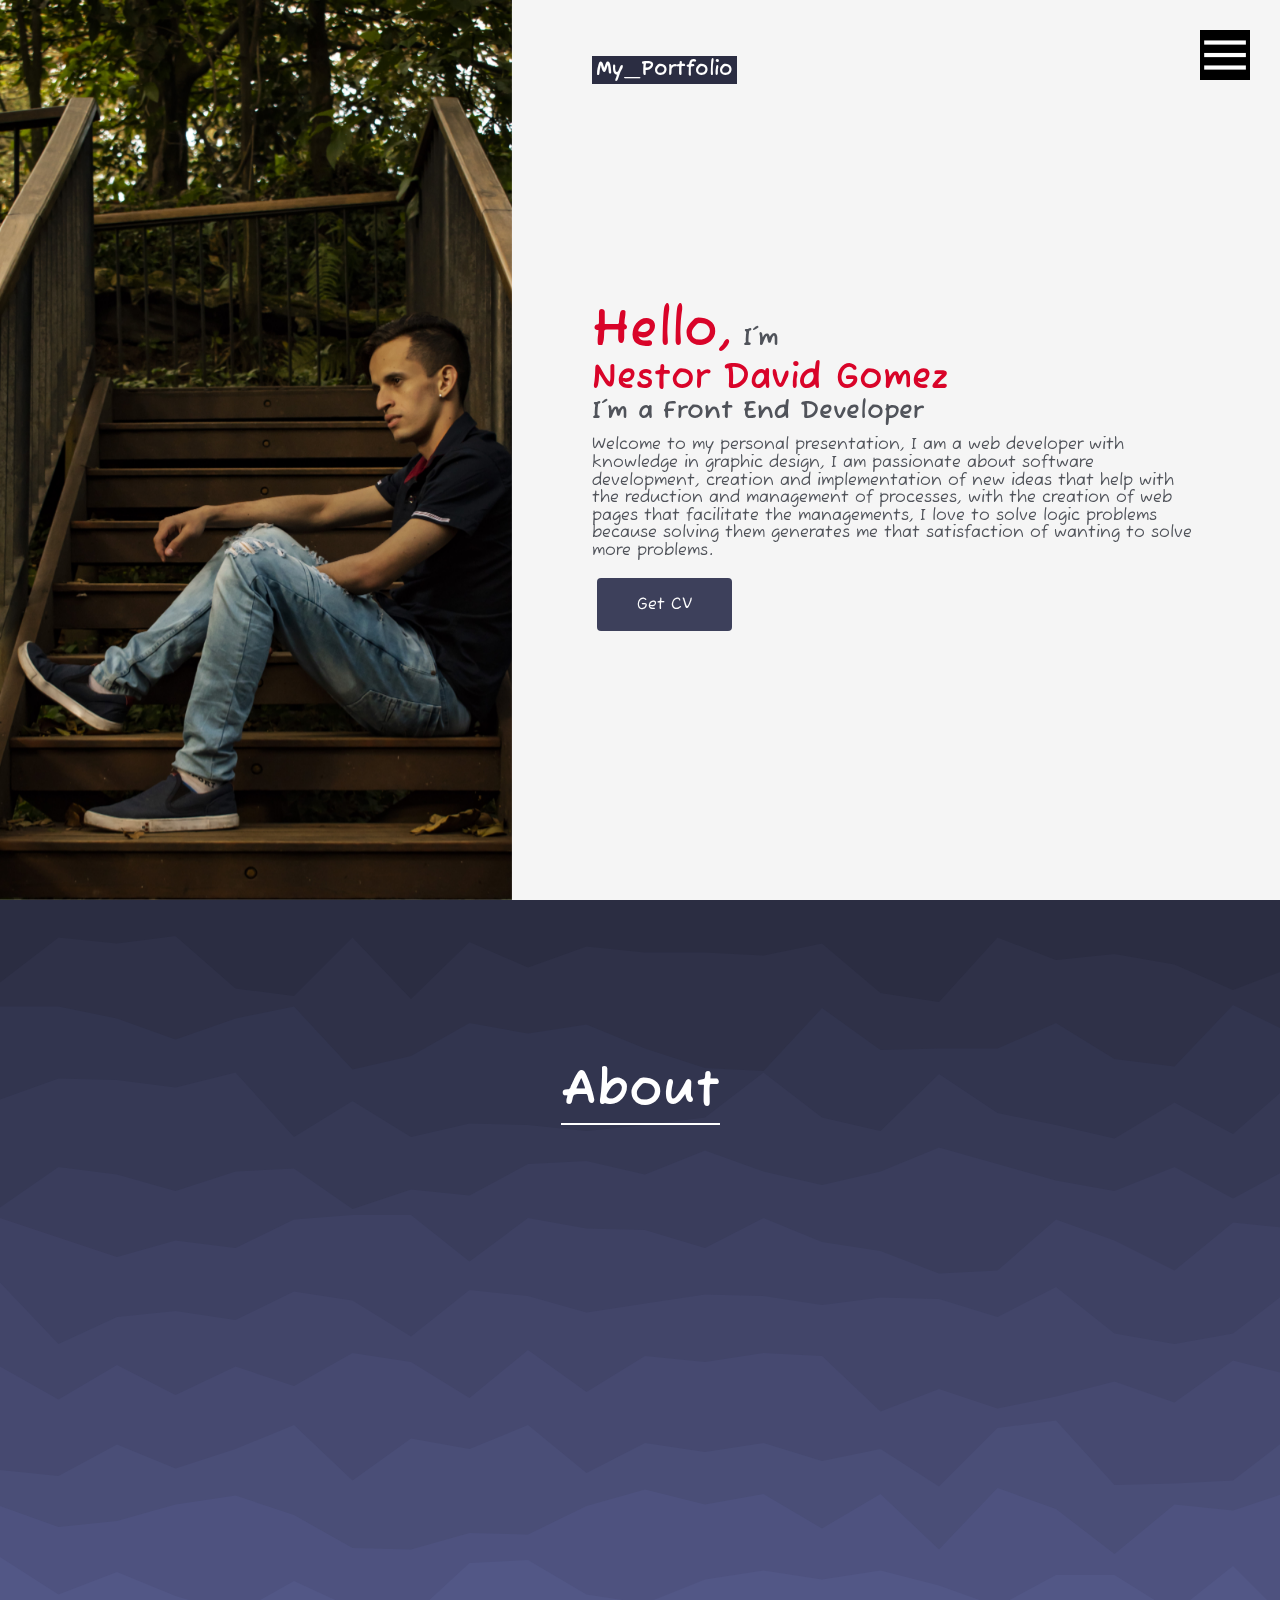
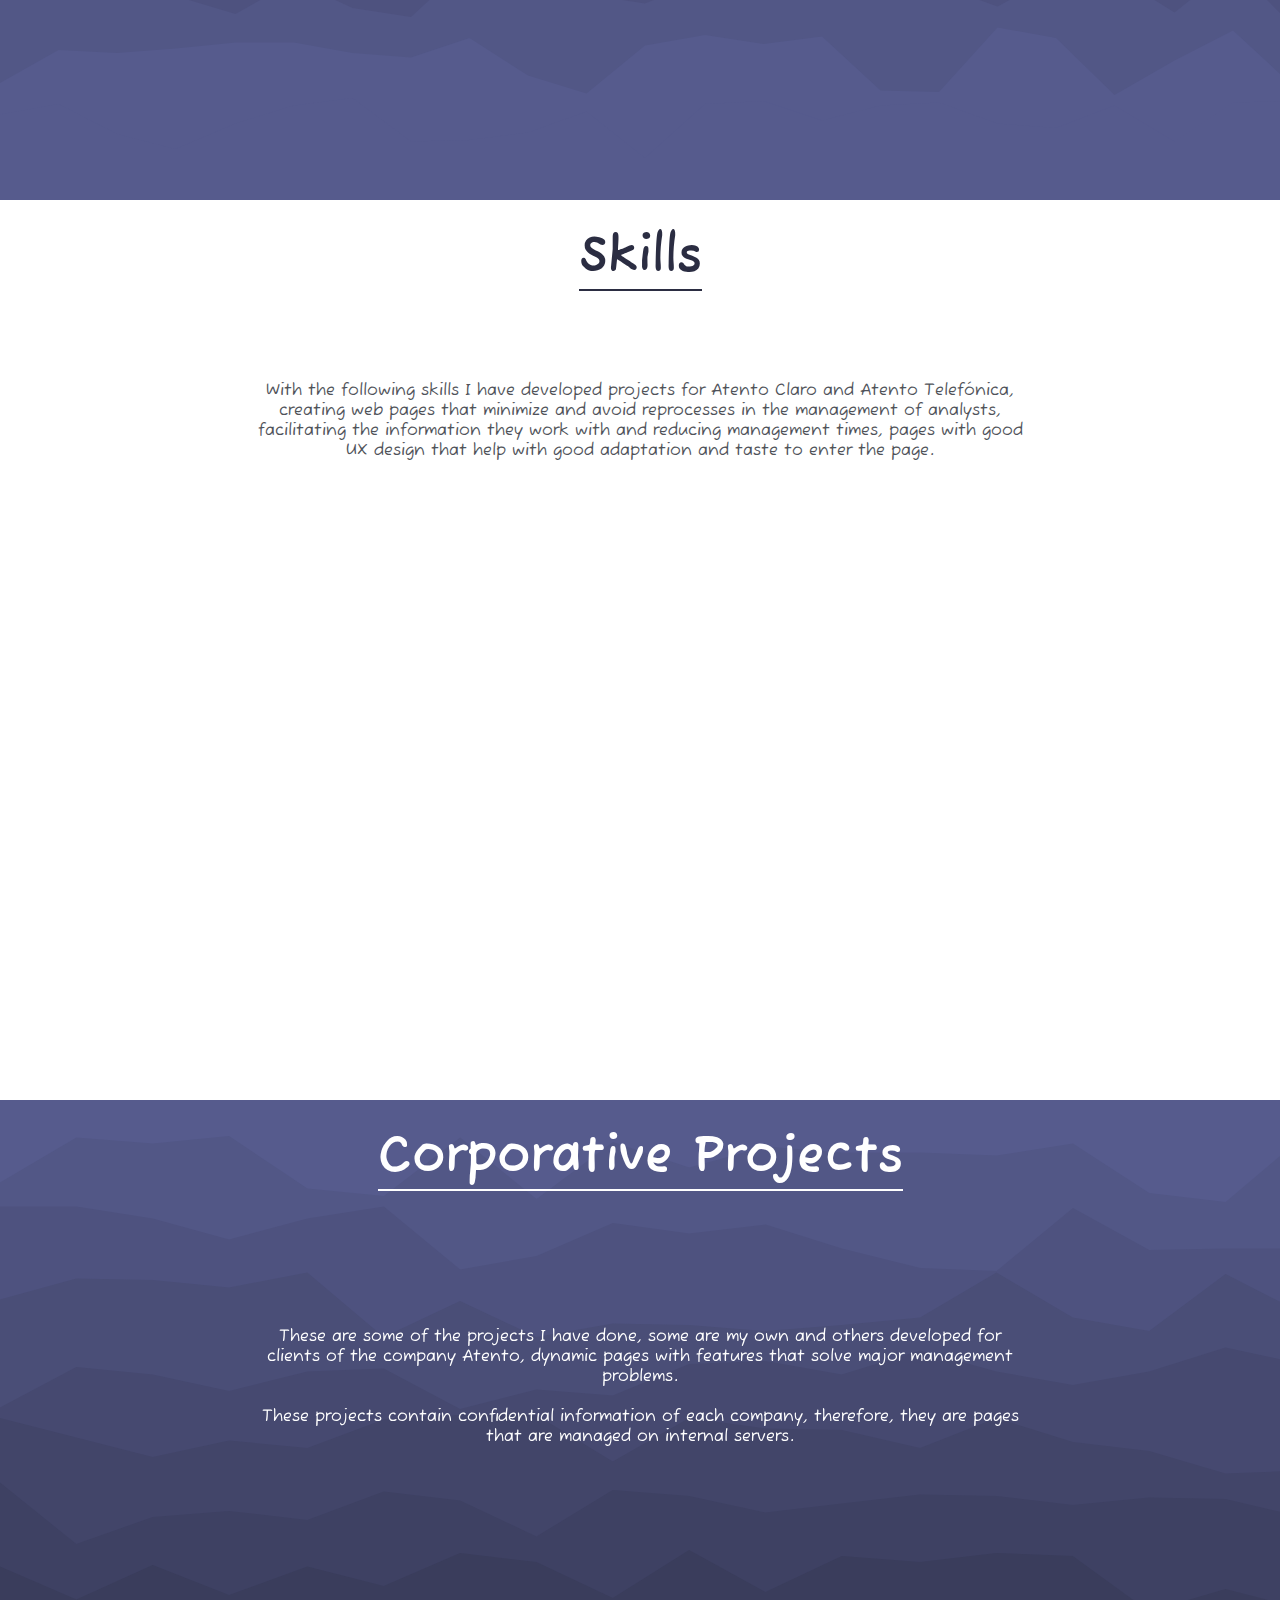
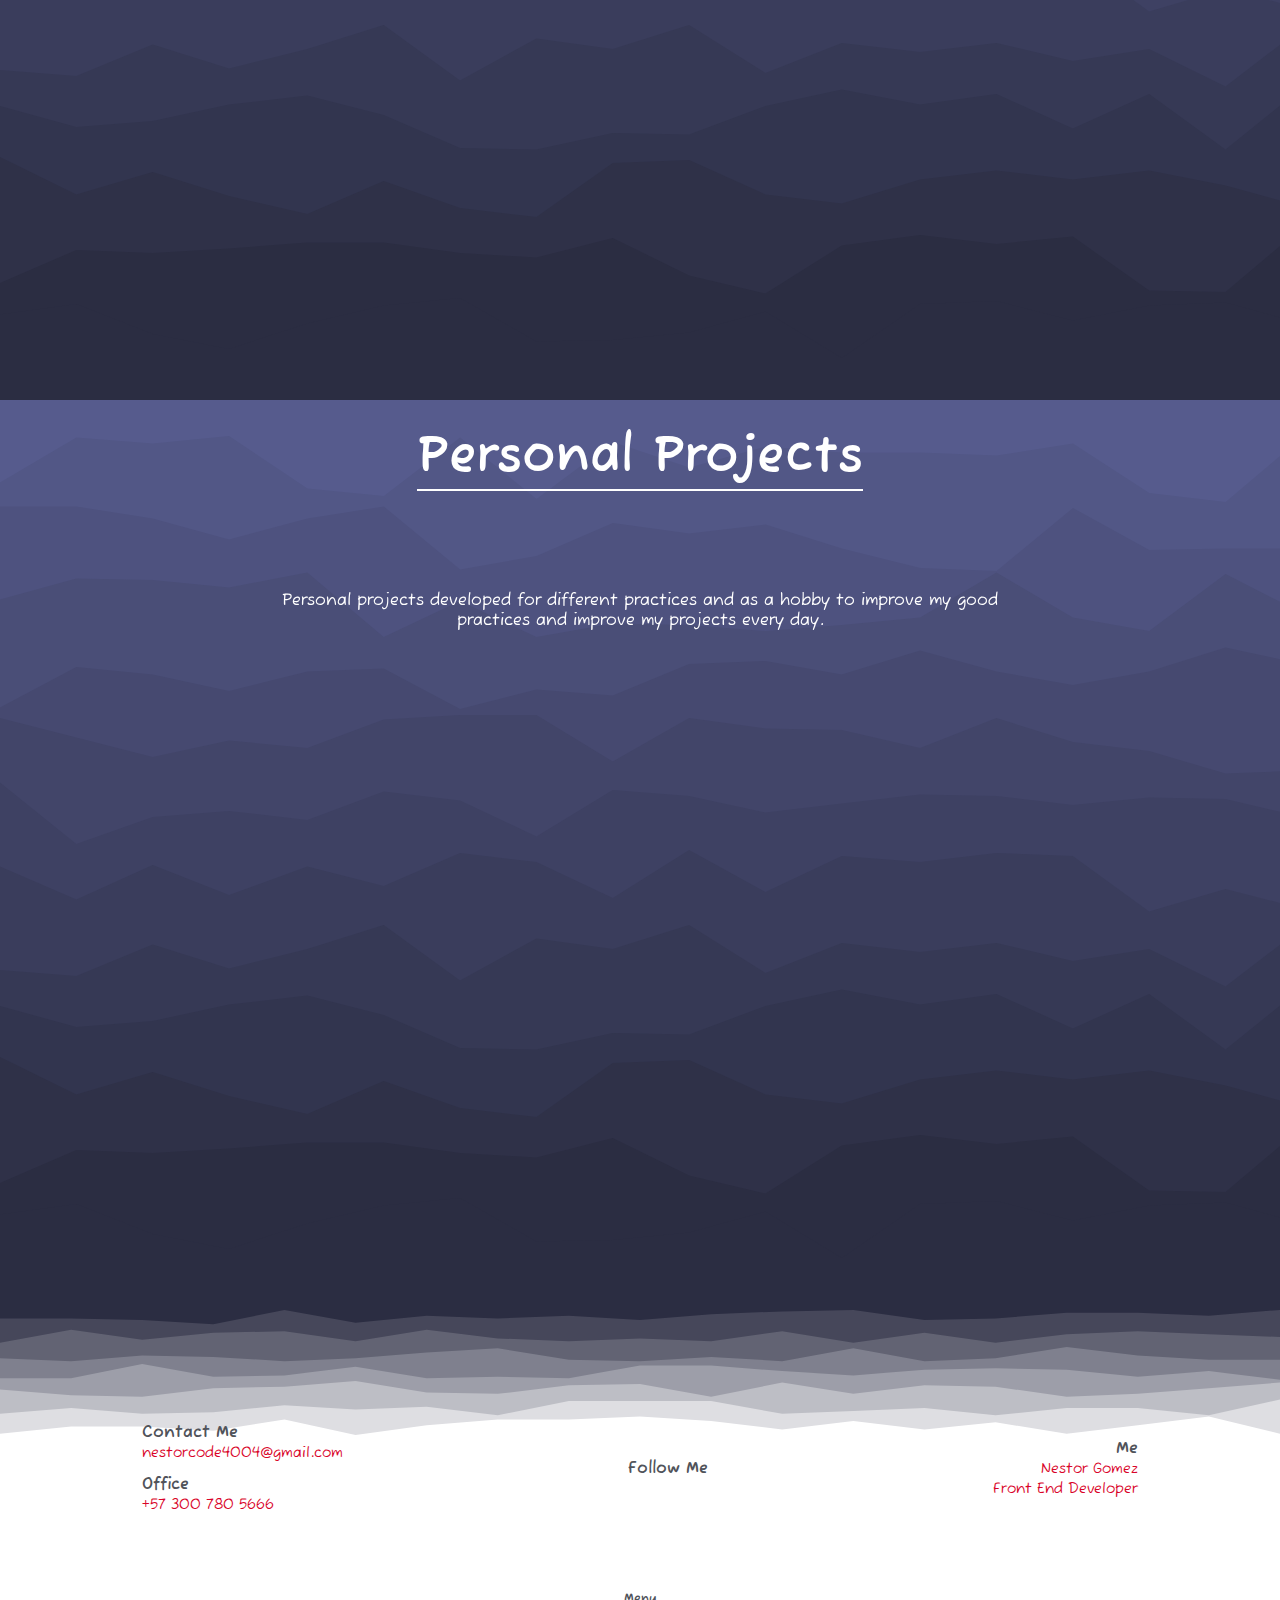
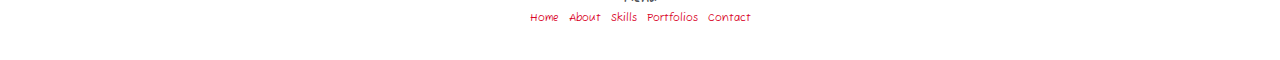
<file: index.html>
<!DOCTYPE html>
<html lang="en">
<head>
    <meta charset="UTF-8">
    <meta http-equiv="X-UA-Compatible" content="IE=edge">
    <meta name="viewport" content="width=device-width, initial-scale=1.0">
    <link rel="preconnect" href="https://fonts.googleapis.com">
    <link rel="preconnect" href="https://fonts.gstatic.com" crossorigin>
    <link href="https://fonts.googleapis.com/css2?family=Fuzzy+Bubbles:wght@400;700&display=swap" rel="stylesheet">
    <link rel="stylesheet" href="https://cdnjs.cloudflare.com/ajax/libs/font-awesome/6.1.1/css/all.min.css" integrity="sha512-KfkfwYDsLkIlwQp6LFnl8zNdLGxu9YAA1QvwINks4PhcElQSvqcyVLLD9aMhXd13uQjoXtEKNosOWaZqXgel0g==" crossorigin="anonymous" referrerpolicy="no-referrer" />
    <link rel="stylesheet" href="./css/reset.css">
    <link rel="stylesheet" href="./css/style.css">
    <script src="./js/scrollreveal.js"></script>
    <script src="./js/script.js" defer></script>
    <title>Portfolio</title>
</head>
<body class="body">
    <span class="toggle" id="toggle"></span>
    <main class="main" id="main">
        <figure class="main__imgbx">
            <img src="./src/img-main.jpg" alt="profile">
        </figure>
        <article class="main__text">
            <div>
                <h3>My_Portfolio</h3>
            </div>
            <div class="main__me">
                <h2><span>Hello,</span> I´m</h2>
                <h1>Nestor David Gomez</h1>
                <h2>I´m a Front End Developer</h2>
                <p>Welcome to my personal presentation, I am a web developer with knowledge in graphic design, I am passionate about software development, creation and implementation of new ideas that help with the reduction and management of processes, with the creation of web pages that facilitate the managements, I love to solve logic problems because solving them generates me that satisfaction of wanting to solve more problems.</p>
                <button>
                    <a href="./src/CvDev.pdf" target="_blank">Get CV</a>
                </button>
            </div>
            <div class="main__social">
                <a class="fa-brands fa-linkedin" href="https://www.linkedin.com/in/n%C3%A9stor-g%C3%B3mez-sanabria-385b8b211" target="_blank"></a>
                <a class="fa-brands fa-github"href="https://github.com/nedagosa-cod" target="_blank"></a>
                <a class="fa-brands fa-twitter-square" href="https://twitter.com/NestorG21695138"></a>
            </div>
        </article>
    </main>
    <section class="about" id="about">
            <div class="about__title">
                <h2>About</h2>
            </div>
            <article class="about__article">
                <p class="class__article--p">I am Néstor Gómez a person passionate about the development and creation of new things, I am motivated every day to be solving logic problems and satisfaction to be able to give them solution, I have 1 year of experience as a junior front end developer and 1 year and 5 months as an empirical developer, I studied graphic design which was the first place where I met the software development, I went through some difficulties and studied business administration which led me to realize that my thing was the development as I always automated administrative processes with programs that created through VBA and today with HTML, CSS, JavaScript and React, I hope to continue learning and give the best of me every day. <br><br>
                I work as a developer for the training area at Atento developing web pages for different campaigns such as Claro, Liberty, Facebook, Colpatria, Telefonica, etc. where processes are automated through the web helping the management of advisors.
                </p>
                <figure class="about__imgbx">
                    <img src="./src/about.jpg" alt="about">
                </figure>
            </article>
    </section>
    <section class="skills" id="skills">
        <div class="skills__title">
            <h2>Skills</h2>
        </div>
        <div class="skills__sub">
            <p>With the following skills I have developed projects for Atento Claro and Atento Telefónica, creating web pages that minimize and avoid reprocesses in the management of analysts, facilitating the information they work with and reducing management times, pages with good UX design that help with good adaptation and taste to enter the page.</p>
        </div>
        <article class="skills__cards">
            <div class="skills__card">
                <div class="skills__circle"></div>
                <div class="skills__circle"></div>
                <div class="skills__inner">
                    <img src="./src/html.png" alt="html">
                </div>
            </div>
            <div class="skills__card">
                <div class="skills__circle"></div>
                <div class="skills__circle"></div>
                <div class="skills__inner">
                    <img src="./src/css.png" alt="css">
                </div>
            </div>
            <div class="skills__card">
                <div class="skills__circle"></div>
                <div class="skills__circle"></div>
                <div class="skills__inner">
                    <img src="./src/js.png" alt="js">
                </div>
            </div>
            <div class="skills__card">
                <div class="skills__circle"></div>
                <div class="skills__circle"></div>
                <div class="skills__inner">
                    <img src="./src/sass.png" alt="sass">
                </div>
            </div>
            <div class="skills__card">
                <div class="skills__circle"></div>
                <div class="skills__circle"></div>
                <div class="skills__inner">
                    <img src="./src/react.png" alt="react">
                </div>
            </div>
            <div class="skills__card">
                <div class="skills__circle"></div>
                <div class="skills__circle"></div>
                <div class="skills__inner">
                    <img src="./src/git.png" alt="git">
                </div>
            </div>
        </article>
    </section>
    <section class="folios" id="folios">
        <div class="folios__title">
            <h2>Corporative Projects</h2>
        </div>
        <div class="folios__sub">
            <p>These are some of the projects I have done, some are my own and others developed for clients of the company Atento, dynamic pages with features that solve major management problems. <br><br> These projects contain confidential information of each company, therefore, they are pages that are managed on internal servers.</p>
        </div>
        <article class="folios__cards">
            <div class="folios__card">
                <img src="./src/port1.jpg" alt="portafolio 1">
                <div class="folios__social">
                    <a class="fa-solid fa-up-right-from-square" href="./pages/projectRetencion.html"></a>
                </div>
            </div>
            <div class="folios__card">
                <img src="./src/indexPQR.png" alt="portafolio 2">
                <div class="folios__social">
                    <a class="fa-solid fa-up-right-from-square" href="./pages/projectPQR.html"></a>
                </div>
            </div>
            <div class="folios__card">
                <img src="./src/indexTelefonica.png" alt="portafolio 3">
                <div class="folios__social">
                    <a class="fa-solid fa-up-right-from-square" href="./pages/projectTelefonica.html"></a>
                </div>
            </div>
            <div class="folios__card">
                <img src="./src/indexRemark.png" alt="portafolio 1">
                <div class="folios__social">
                    <a class="fa-solid fa-up-right-from-square" href="./pages/projectRemark.html"></a>
                </div>
            </div>
        </article>
    </section>
    <section class="folios" id="folios2">
        <div class="folios__title">
            <h2>Personal Projects</h2>
        </div>
        <div class="folios__sub">
            <p>Personal projects developed for different practices and as a hobby to improve my good practices and improve my projects every day.</p>
        </div>
        <article class="folios__cards">
            <div class="folios__card">
                <img src="./src/indexMinecraft.png" alt="portafolio 1">
                <div class="folios__social">
                    <a class="fa-solid fa-up-right-from-square" href="./pages/projectMinecraft.html"></a>
                    <a class="fa-brands fa-github" href="https://github.com/nedagosa-cod/" target="_blank"></a>
                    <a class="fa-solid fa-globe" href="https://oasis-craft-shop.tebex.io/" target="_blank"></a>
                </div>
            </div>
            <div class="folios__card">
                <img src="./src/port3.jpg" alt="portafolio 1">
                <div class="folios__social">
                    <a class="fa-solid fa-up-right-from-square" href="./pages/projectTask.html"></a>
                    <a class="fa-brands fa-github" href="https://github.com/nedagosa-cod/react-task" target="_blank"></a>
                    <a class="fa-solid fa-globe" href="https://nedagosa-cod.github.io/react-task/" target="_blank"></a>
                </div>
            </div>
            <div class="folios__card">
                <img src="./src/port4.jpg" alt="portafolio 1">
                <div class="folios__social">
                    <a class="fa-solid fa-up-right-from-square" href="./pages/projectRockPaperSizors.html"></a>
                    <a class="fa-brands fa-github" href="https://github.com/nedagosa-cod/piedraPapelTijera" target="_blank"></a>
                    <a class="fa-solid fa-globe" href="https://nedagosa-cod.github.io/piedraPapelTijera/" target="_blank"></a>
                </div>
            </div>
            <div class="folios__card">
                <img src="./src/port6.jpg" alt="portafolio 1">
                <div class="folios__social">
                    <a class="fa-solid fa-up-right-from-square" href="./pages/projectWeather.html" target="_blank"></a>
                    <a class="fa-brands fa-github" href="https://github.com/nedagosa-cod/weatherApi" target="_blank"></a>
                    <a class="fa-solid fa-globe" href="https://nedagosa-cod.github.io/weatherApi/" target="_blank"></a>
                </div>
            </div>
            <div class="folios__card">
                <img src="./src/port7.jpg" alt="portafolio 1">
                <div class="folios__social">
                    <a class="fa-solid fa-up-right-from-square" href="./pages/projectMovieApi.html" target="_blank"></a>
                    <a class="fa-brands fa-github" href="https://github.com/nedagosa-cod/movie-vanilla" target="_blank"></a>
                    <a class="fa-solid fa-globe" href="https://nedagosa-cod.github.io/movie-vanilla/" target="_blank"></a>
                </div>
            </div>
            <div class="folios__card">
                <img src="./src/port8.png" alt="portafolio 1">
                <div class="folios__social">
                    <!-- <a class="fa-solid fa-up-right-from-square" href="./pages/projectMovieApi.html" target="_blank"></a> -->
                    <!-- <a class="fa-brands fa-github" href="https://github.com/nedagosa-cod/movie-vanilla" target="_blank"></a> -->
                    <a class="fa-solid fa-globe" href="https://brayanyliseth.com/" target="_blank"></a>
                </div>
            </div>
            <div class="folios__card">
                <img src="./src/port9.png" alt="portafolio 1">
                <div class="folios__social">
                    <!-- <a class="fa-solid fa-up-right-from-square" href="./pages/projectMovieApi.html" target="_blank"></a> -->
                    <a class="fa-brands fa-github" href="https://github.com/nedagosa-cod/cards-pairs" target="_blank"></a>
                    <a class="fa-solid fa-globe" href="https://card-pairs.onrender.com" target="_blank"></a>
                </div>
            </div>
        </article>
    </section>
    <footer class="footer" id="contact">
        <div class="footer__contac">
            <span>Contact Me</span>
            <a href="#">nestorcode4004@gmail.com</a>
            <span>Office</span>
            <p>+57 300 780 5666</p>
        </div>
        <div class="footer__follow">
            <span>Follow Me</span>
            <a href="https://twitter.com/NestorG21695138">
                <i class="fab fa-twitter"></i>
            </a>
            <a href="https://github.com/nedagosa-cod">
                <i class="fa-brands fa-github"></i>
            </a>
            <a href="https://www.linkedin.com/in/n%C3%A9stor-g%C3%B3mez-sanabria-385b8b211">
                <i class="fab fa-linkedin-in"></i>
            </a>
        </div>
        <div class="footer__me">
            <span>Me</span>
            <p>Nestor Gomez</p>
            <p>Front End Developer</p>
        </div>
        <div class="footer__menu">
            <span>Menu</span>
            <a href="#main">Home</a>
            <a href="#about">About</a>
            <a href="#skills">Skills</a>
            <a href="#folios">Portfolios</a>
            <a href="#contact">Contact</a>
        </div>
    </footer>
    <div id="myNav" class="overlay">
        <form class="overlay__content" id="overlayForm">
            <a href="#main">Home</a>
            <a href="#about">About</a>
            <a href="#skills">Skills</a>
            <a href="#folios">Corporative Projects</a>
            <a href="#folios2">Personal Projects</a>
          <a href="#contact">Contact</a>
        </form>
    </div>
    <script src="./js/reveal.js"></script>
</body>
</html>
</file>
<file: css/style.css>
@charset "UTF-8";
.toggle {
  display: flex;
  z-index: 2;
  justify-content: center;
  position: fixed;
  background: black;
  width: 50px;
  height: 50px;
  color: white;
  align-items: center;
  right: 30px;
  top: 30px;
  background-image: url(../src/menu.png);
  background-size: cover;
  background-repeat: no-repeat;
  cursor: pointer;
  transition: 0.2s;
  -webkit-transition: 0.2s;
  -moz-transition: 0.2s;
  -ms-transition: 0.2s;
  -o-transition: 0.2s;
}
.toggle.active {
  background-image: url(../src/close.png);
  background-size: cover;
  z-index: 2;
  width: 50px;
  height: 50px;
}

.main {
  display: flex;
  overflow: hidden;
  justify-content: center;
  align-items: center;
  width: 100%;
  height: 100vh;
  background: #f5f5f5;
}
.main__imgbx {
  width: 40%;
  height: 100%;
}
.main__imgbx img {
  width: 100%;
  height: 100%;
  object-fit: cover;
}
.main__text {
  display: flex;
  flex-direction: column;
  justify-content: space-between;
  width: 60%;
  height: 100vh;
  padding: 5rem 8rem;
}
.main__text h3 {
  display: inline-block;
  font-size: 2rem;
  background: #2b2d42;
  color: #fff;
  padding: 4px;
  margin: 6px 0;
}
.main__me {
  line-height: 1.1;
}
.main__me h2 {
  font-size: 2.5rem;
}
.main__me h2 span {
  font-weight: 700;
  font-size: 5rem;
  color: #d90429;
  margin: 0;
}
.main__me h1 {
  font-size: 3.5rem;
  color: #d90429;
  margin: 0;
}
.main__me p {
  font-size: 1.6rem;
  margin: 12px 0;
}
.main__me button {
  display: inline-block;
  border-radius: 4px;
  background-color: #3d405b;
  border: none;
  color: #FFFFFF;
  text-align: center;
  font-size: 17px;
  padding: 16px;
  width: 135px;
  transition: all 0.5s;
  cursor: pointer;
  margin: 5px;
}
.main__me button a {
  font-size: 1.6rem;
  cursor: pointer;
  display: inline-block;
  position: relative;
  transition: 0.5s;
}
.main__me button a::after {
  content: "»";
  position: absolute;
  opacity: 0;
  top: 0;
  right: -15px;
  transition: 0.5s;
}
.main__me button:hover a {
  padding-right: 15px;
}
.main__me button:hover a::after {
  opacity: 1;
  right: 0;
}
.main__social {
  font-size: 2.5rem;
}
.main__social a {
  cursor: pointer;
  transition: 0.5s;
}
.main__social a:hover {
  color: #ef233c;
}
.main__social p {
  font-size: 1.6rem;
  margin: 12px 0;
}
@media screen and (max-width: 480px) {
  .main {
    flex-direction: column;
    position: relative;
  }
  .main__imgbx {
    width: 100%;
  }
  .main__text {
    position: absolute;
    justify-content: space-around;
    width: 100%;
    font-size: 1rem;
    padding: 10px;
    width: 100%;
  }
  .main__text h3 {
    visibility: hidden;
  }
  .main__me {
    width: 100%;
    padding: 0;
  }
  .main__me h2 {
    font-size: 1.3rem;
    color: #fff;
  }
  .main__me h2 span {
    font-size: 2.3rem;
  }
  .main__me h1 {
    font-size: 2.8rem;
  }
  .main__me p {
    font-size: 1.5rem;
    color: #fff;
  }
  .main__me button {
    margin: auto;
  }
  .main__social {
    color: #fff;
  }
}

.overlay {
  height: 0%;
  width: 60%;
  position: fixed;
  z-index: 1;
  top: 0;
  right: 0;
  background-color: rgba(0, 0, 0, 0.9);
  overflow-y: hidden;
  transition: 0.5s;
}
.overlay__content {
  top: 30%;
  line-height: normal;
  position: relative;
  width: 100%;
  text-align: center;
  margin-top: 30px;
}
.overlay__content a {
  padding: 8px;
  text-decoration: none;
  font-size: 36px;
  color: #818181;
  display: block;
  transition: 0.3s;
}
.overlay__content a:hover, .overlay__content a:focus {
  color: #d90429;
}
.overlay__closebtn {
  position: absolute;
  top: 20px;
  right: 45px;
  font-size: 60px;
}
.overlay.active {
  height: 100%;
}
@media screen and (max-width: 480px) {
  .overlay {
    width: 100%;
  }
  .overlay__content {
    top: 20%;
    width: 100%;
    text-align: center;
  }
}

.about {
  width: 100%;
  display: flex;
  flex-direction: column;
  justify-content: space-evenly;
  height: 100vh;
  padding: 0 120px;
  flex-wrap: wrap;
  background-image: url(../src/black-bg.svg);
  background-size: cover;
}
.about__title {
  width: 100%;
  line-height: normal;
  font-size: 5rem;
  color: #fff;
  text-align: center;
}
.about__title h2 {
  margin: 26px 0;
  border-bottom: 2px solid #fff;
  display: inline-block;
}
.about__article {
  width: 100%;
  display: flex;
  justify-content: center;
  color: #fff;
}
.about__article p {
  display: flex;
  margin: 0 auto;
  width: 500px;
  font-size: 1.6rem;
  align-items: center;
}
.about__imgbx {
  display: flex;
  flex-direction: column;
  justify-content: center;
  width: 50%;
}
.about__imgbx img {
  margin: 0 auto;
  width: 70%;
}
@media screen and (max-width: 480px) {
  .about {
    padding: 0;
  }
  .about__title {
    font-size: 1.5rem;
  }
  .about__article {
    width: 100%;
    padding: 0 15px;
  }
  .about__article p {
    text-align: center;
    width: 100%;
    font-size: 1rem;
  }
  .about__imgbx {
    display: none;
  }
}

.skills {
  width: 100%;
  height: 100vh;
  display: flex;
  flex-direction: column;
  justify-content: space-between;
}
.skills__title {
  width: 100%;
  line-height: normal;
  font-size: 5rem;
  color: #2b2d42;
  text-align: center;
}
.skills__title h2 {
  margin: 26px 0;
  border-bottom: 2px solid #2b2d42;
  display: inline-block;
}
.skills__sub {
  margin: auto;
  width: 60%;
  font-size: 1.6rem;
  text-align: center;
}
.skills__cards {
  display: flex;
  justify-content: center;
  flex-wrap: wrap;
  width: 60%;
  margin: auto;
}
.skills__card {
  width: 190px;
  height: 200px;
  transition: all 0.2s;
  position: relative;
  margin: 12px;
  cursor: pointer;
  background: #2b2d42;
  box-shadow: 0 0 10px rgba(0, 0, 0, 0.25);
  backdrop-filter: blur(10px);
  border-radius: 8px;
  overflow: hidden;
}
.skills__card:hover {
  transform: scale(1.04) rotate(1deg);
}
.skills__inner {
  position: absolute;
  left: 17px;
  top: 20%;
  width: 80%;
  height: 60%;
}
.skills__inner img {
  object-fit: contain;
  height: 100%;
}
.skills__circle {
  width: 100px;
  height: 100px;
  background: radial-gradient(#ef233c, #d90429);
  border-radius: 50%;
  position: absolute;
  animation: move-up6 2s ease-in infinite alternate-reverse;
}
.skills__circle:nth-child(1) {
  top: -25px;
  left: -25px;
}
.skills__circle:nth-child(2) {
  top: 150px;
  right: -25px;
  animation-name: move-down1;
}
@media screen and (max-width: 480px) {
  .skills__title {
    font-size: 1.5rem;
  }
  .skills__sub {
    display: none;
  }
  .skills__cards {
    width: 100%;
    flex-direction: row;
    justify-content: center;
    align-items: center;
  }
  .skills__card {
    width: 35%;
    height: 140px;
  }
}

.folios {
  display: flex;
  flex-direction: column;
  justify-content: space-around;
  width: 100%;
  height: 100vh;
  background-image: url(../src/black-bgr.svg);
  background-size: cover;
  position: relative;
}
.folios__title {
  width: 100%;
  line-height: normal;
  font-size: 5rem;
  color: #fff;
  text-align: center;
}
.folios__title h2 {
  margin: 26px 0;
  border-bottom: 2px solid #fff;
  display: inline-block;
}
.folios__sub {
  margin: auto;
  width: 60%;
  font-size: 1.6rem;
  text-align: center;
  color: #fff;
}
.folios__card {
  width: 190px;
  height: 200px;
  box-shadow: 0 10px 10px rgba(0, 0, 0, 0.212);
  background: #fff;
  display: flex;
  border-radius: 20px;
  justify-content: center;
  position: relative;
  transition: all 0.4s;
  overflow: hidden;
  margin: 12px;
}
.folios__card img {
  object-fit: cover;
}
.folios__card:hover .folios__social {
  opacity: 1;
}
.folios__cards {
  width: 80%;
  margin: auto;
  display: flex;
  justify-content: center;
  flex-wrap: wrap;
}
.folios__social {
  position: absolute;
  display: flex;
  align-items: center;
  justify-content: space-evenly;
  font-size: 5rem;
  color: #ef233c;
  background: rgba(200, 177, 255, 0.526);
  width: 100%;
  height: 100%;
  opacity: 0;
  transition: all 0.4s;
}
.folios__social a {
  cursor: pointer;
  transition: 0.5s;
  text-shadow: 0 2px 5px rgba(0, 0, 0, 0.398);
}
.folios__social a:hover {
  color: #2b2d42;
}
@media screen and (max-width: 480px) {
  .folios {
    height: auto;
  }
  .folios__title {
    font-size: 1.5rem;
  }
  .folios__sub {
    display: none;
  }
  .folios__cards {
    width: 100%;
    flex-direction: row;
    justify-content: center;
    align-items: center;
  }
  .folios__card {
    width: 40%;
    margin: 10px;
  }
}

.footer {
  display: flex;
  justify-content: space-around;
  align-items: center;
  flex-wrap: wrap;
  color: #d90429;
  font-size: 1.4rem;
  width: 100%;
  height: 40vh;
  padding-top: 80px;
  background-image: url(../src/bg-footer.svg);
  background-size: cover;
  transition: ease-in-out 0.6s;
  -webkit-transition: ease-in-out 0.6s;
  -moz-transition: ease-in-out 0.6s;
  -ms-transition: ease-in-out 0.6s;
  -o-transition: ease-in-out 0.6s;
}
.footer:hover {
  background-image: url(../src/bg-footer-99.svg);
}
.footer span {
  display: block;
  font-size: 1.6rem;
  margin-top: 12px;
  color: #50535A;
  font-weight: 700;
}
.footer__follow {
  display: flex;
  flex-wrap: wrap;
  text-align: center;
  justify-content: space-around;
}
.footer__follow span {
  width: 100%;
}
.footer__me {
  text-align: end;
}
.footer__menu {
  display: flex;
  flex-wrap: wrap;
  justify-content: center;
  width: 100%;
}
.footer__menu span {
  font-size: 1.2rem;
  width: 100%;
  text-align: center;
}
.footer__menu a {
  font-size: 1rem;
  margin: 0 5px;
}
@media screen and (max-width: 480px) {
  .footer {
    padding-top: 10px;
    font-size: 1.2rem;
  }
  .footer__me {
    font-size: 1rem;
    line-height: 1;
    text-align: center;
  }
}

.pgretencion {
  width: 100%;
  display: flex;
  flex-direction: column;
  justify-content: space-between;
}
.pgretencion__imgbx {
  width: 70%;
  margin: auto;
}
.pgretencion__imgbx img {
  width: 100%;
  height: 100%;
  object-fit: contain;
}
.pgretencion__title {
  width: 100%;
  line-height: normal;
  font-size: 5rem;
  color: #2b2d42;
  text-align: center;
}
.pgretencion__title h2 {
  margin: 26px 0;
  border-bottom: 2px solid #2b2d42;
  display: inline-block;
}
.pgretencion__sub {
  margin: auto;
  width: 60%;
  font-size: 1.6rem;
  text-align: center;
}
.pgretencion__cards {
  display: flex;
  justify-content: center;
  flex-wrap: wrap;
  width: 60%;
  margin: auto;
}
.pgretencion__card {
  width: 190px;
  height: 200px;
  transition: all 0.2s;
  position: relative;
  margin: 12px;
  cursor: pointer;
  background: #2b2d42;
  box-shadow: 0 0 10px rgba(0, 0, 0, 0.25);
  backdrop-filter: blur(10px);
  border-radius: 8px;
  overflow: hidden;
}
.pgretencion__card:hover {
  transform: scale(1.04) rotate(1deg);
}
.pgretencion__inner {
  position: absolute;
  left: 17px;
  top: 20%;
  width: 80%;
  height: 60%;
}
.pgretencion__inner img {
  object-fit: contain;
  height: 100%;
}
.pgretencion__circle {
  width: 100px;
  height: 100px;
  background: radial-gradient(#ef233c, #d90429);
  border-radius: 50%;
  position: absolute;
  animation: move-up6 2s ease-in infinite alternate-reverse;
}
.pgretencion__circle:nth-child(1) {
  top: -25px;
  left: -25px;
}
.pgretencion__circle:nth-child(2) {
  top: 150px;
  right: -25px;
  animation-name: move-down1;
}
@media screen and (max-width: 480px) {
  .pgretencion__title {
    font-size: 1.5rem;
  }
  .pgretencion__sub {
    display: none;
  }
  .pgretencion__cards {
    width: 100%;
    flex-direction: row;
    justify-content: center;
    align-items: center;
  }
  .pgretencion__card {
    width: 35%;
    height: 140px;
  }
}

@keyframes move-up6 {
  to {
    transform: translateY(-10px);
  }
}
@keyframes move-down1 {
  to {
    transform: translateY(10px);
  }
}

/*# sourceMappingURL=style.css.map */
</file>
